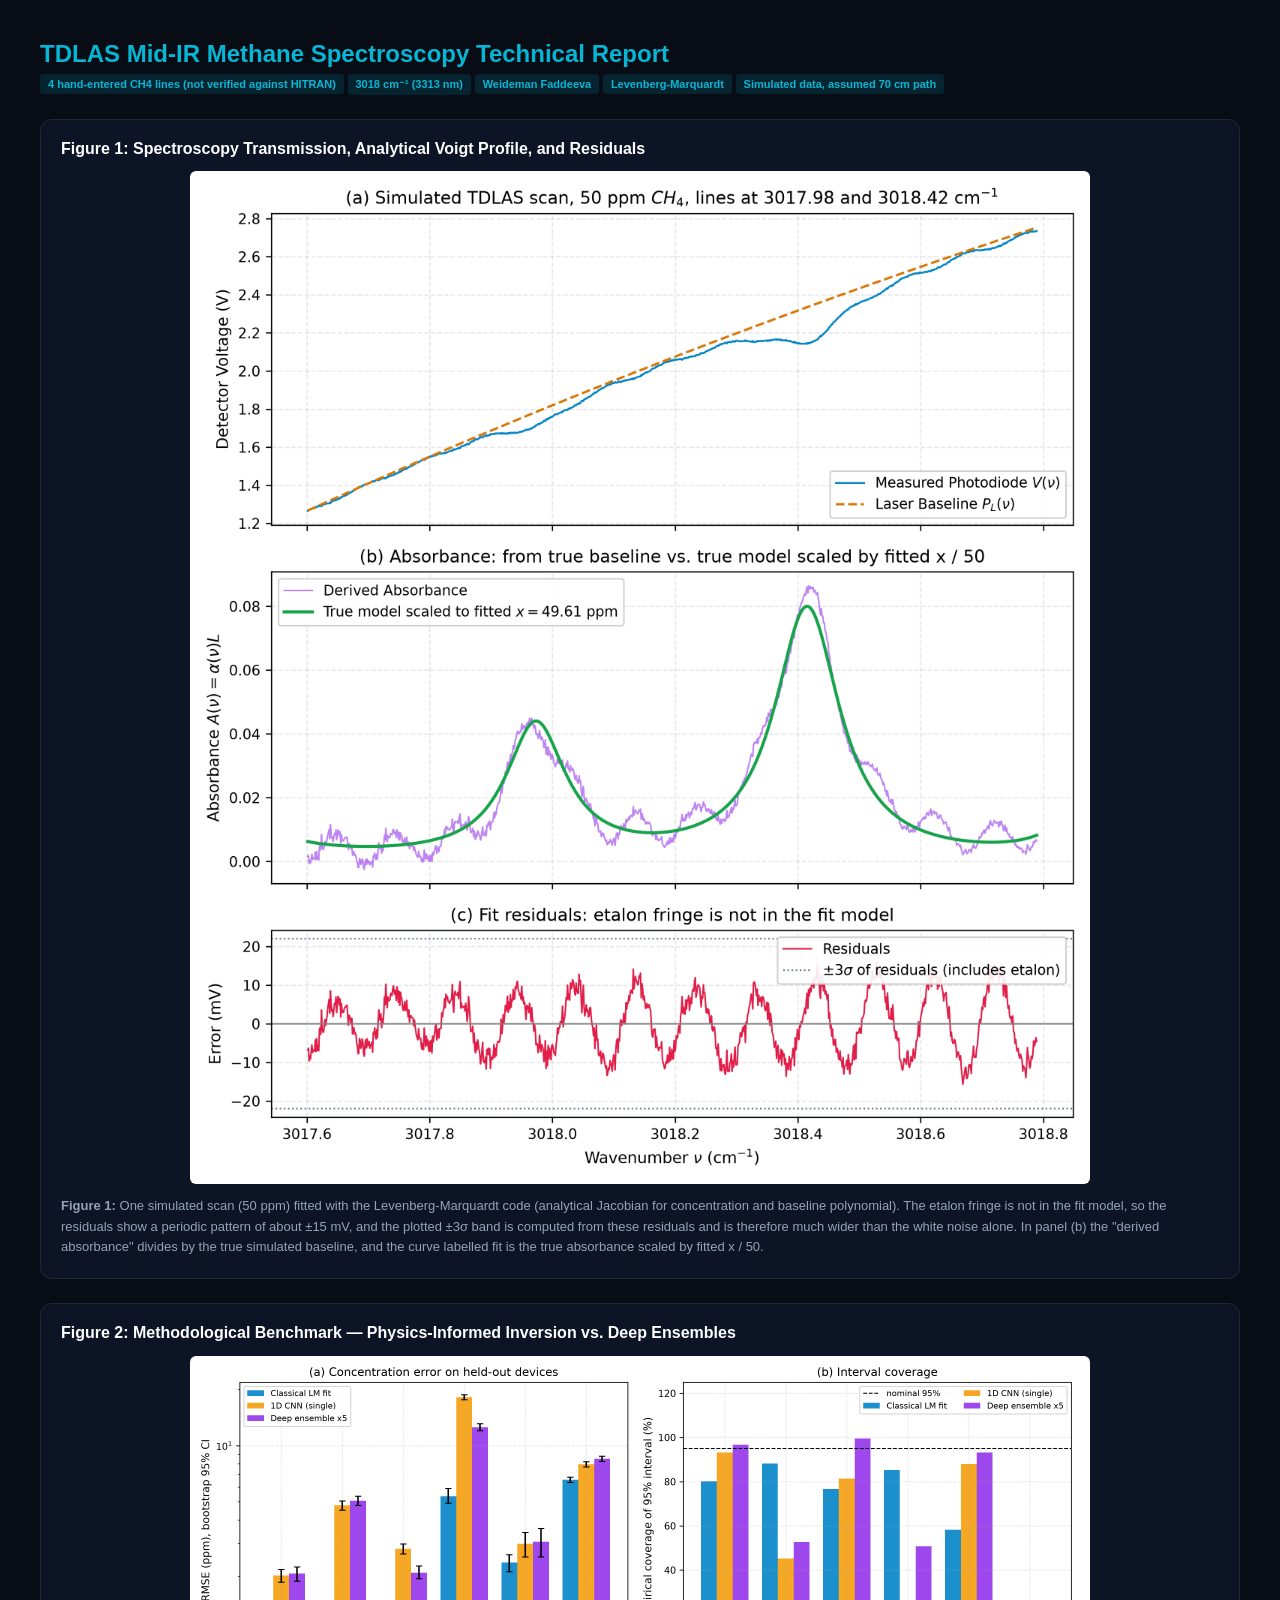
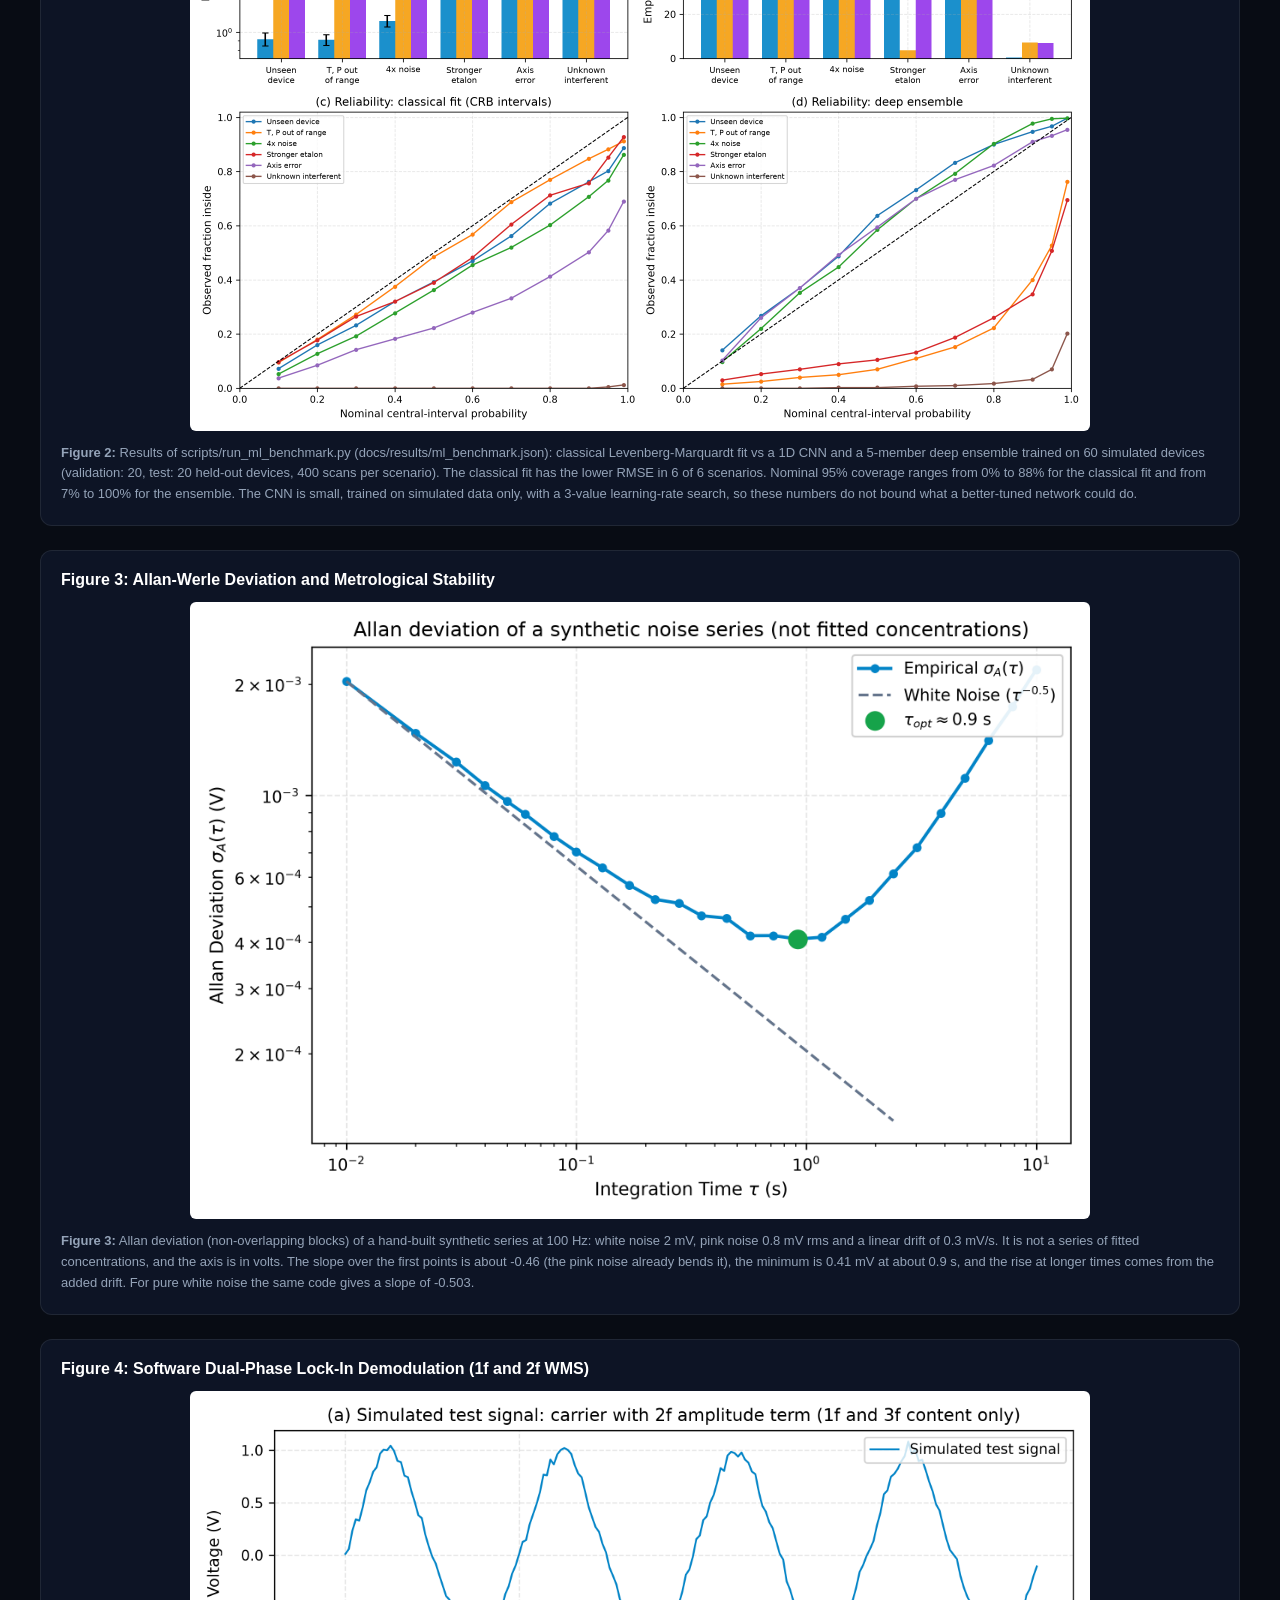
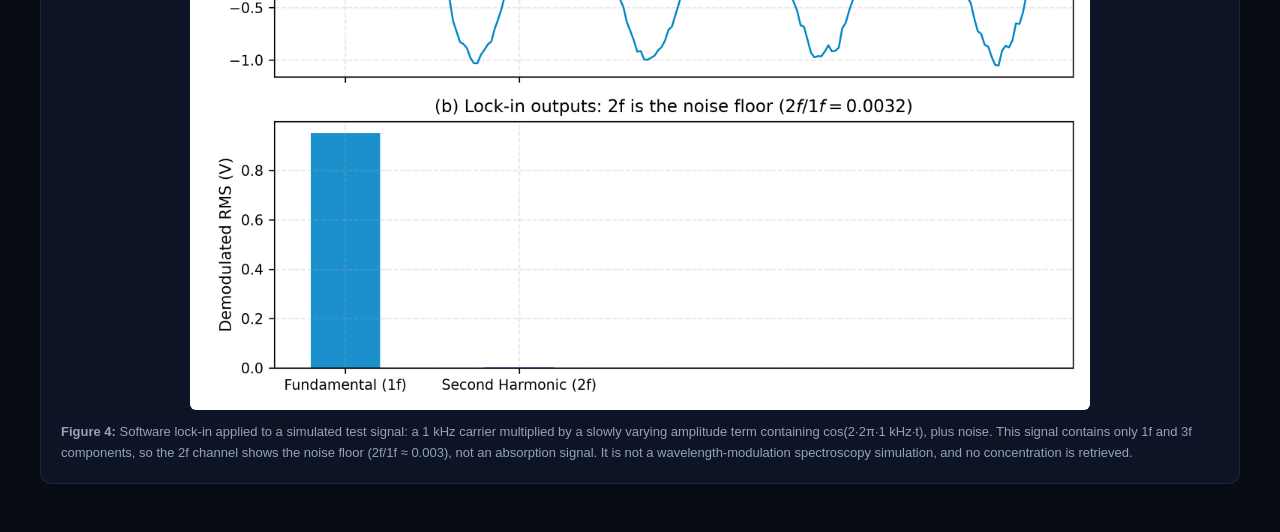
<file: docs/interactive_report.html>
<!DOCTYPE html>
<html lang="en">
<head>
  <meta charset="UTF-8">
  <title>TDLAS Methane Spectroscopy — Technical & Metrological Report</title>
  <style>
    body { font-family: -apple-system, BlinkMacSystemFont, "Segoe UI", Roboto, sans-serif; background: #080c14; color: #f1f5f9; margin: 0; padding: 24px; }
    .container { max-width: 1200px; margin: 0 auto; }
    h1 { font-size: 24px; color: #06b6d4; margin-bottom: 6px; }
    .meta { color: #94a3b8; font-size: 13px; margin-bottom: 24px; }
    .fig-card { background: rgba(15, 23, 42, 0.8); border: 1px solid rgba(255,255,255,0.08); border-radius: 12px; padding: 20px; margin-bottom: 24px; }
    .fig-card h2 { font-size: 16px; margin-top: 0; color: #fff; }
    .fig-card img { width: 100%; max-width: 900px; height: auto; display: block; margin: 12px auto; border-radius: 6px; }
    .caption { font-size: 13px; color: #94a3b8; line-height: 1.6; margin-top: 10px; }
    .badge { display: inline-block; padding: 4px 8px; border-radius: 4px; font-size: 11px; font-weight: bold; background: rgba(6,182,212,0.15); color: #06b6d4; }
  </style>
</head>
<body>
  <div class="container">
    <h1>TDLAS Mid-IR Methane Spectroscopy Technical Report</h1>
    <div class="meta">
      <span class="badge">4 hand-entered CH4 lines (not verified against HITRAN)</span>
      <span class="badge">3018 cm⁻¹ (3313 nm)</span>
      <span class="badge">Weideman Faddeeva</span>
      <span class="badge">Levenberg-Marquardt</span>
      <span class="badge">Simulated data, assumed 70 cm path</span>
    </div>

    <div class="fig-card">
      <h2>Figure 1: Spectroscopy Transmission, Analytical Voigt Profile, and Residuals</h2>
      <img src="figures/fig1_spectroscopy_voigt_fit.png" alt="Spectroscopy Voigt Fit">
      <div class="caption">
        <strong>Figure 1:</strong> One simulated scan (50 ppm) fitted with the Levenberg-Marquardt code (analytical Jacobian for concentration and baseline polynomial). The etalon fringe is not in the fit model, so the residuals show a periodic pattern of about ±15 mV, and the plotted ±3σ band is computed from these residuals and is therefore much wider than the white noise alone. In panel (b) the "derived absorbance" divides by the true simulated baseline, and the curve labelled fit is the true absorbance scaled by fitted x / 50.
      </div>
    </div>

    <div class="fig-card">
      <h2>Figure 2: Methodological Benchmark — Physics-Informed Inversion vs. Deep Ensembles</h2>
      <img src="figures/fig2_physics_vs_ml_comparison.png" alt="Physics vs ML Comparison">
      <div class="caption">
        <strong>Figure 2:</strong> Results of scripts/run_ml_benchmark.py (docs/results/ml_benchmark.json): classical Levenberg-Marquardt fit vs a 1D CNN and a 5-member deep ensemble trained on 60 simulated devices (validation: 20, test: 20 held-out devices, 400 scans per scenario). The classical fit has the lower RMSE in 6 of 6 scenarios. Nominal 95% coverage ranges from 0% to 88% for the classical fit and from 7% to 100% for the ensemble. The CNN is small, trained on simulated data only, with a 3-value learning-rate search, so these numbers do not bound what a better-tuned network could do.
      </div>
    </div>

    <div class="fig-card">
      <h2>Figure 3: Allan-Werle Deviation and Metrological Stability</h2>
      <img src="figures/fig3_allan_variance_stability.png" alt="Allan Variance Stability">
      <div class="caption">
        <strong>Figure 3:</strong> Allan deviation (non-overlapping blocks) of a hand-built synthetic series at 100 Hz: white noise 2 mV, pink noise 0.8 mV rms and a linear drift of 0.3 mV/s. It is not a series of fitted concentrations, and the axis is in volts. The slope over the first points is about -0.46 (the pink noise already bends it), the minimum is 0.41 mV at about 0.9 s, and the rise at longer times comes from the added drift. For pure white noise the same code gives a slope of -0.503.
      </div>
    </div>

    <div class="fig-card">
      <h2>Figure 4: Software Dual-Phase Lock-In Demodulation (1f and 2f WMS)</h2>
      <img src="figures/fig4_wms_lockin_harmonics.png" alt="WMS Lock-In Harmonics">
      <div class="caption">
        <strong>Figure 4:</strong> Software lock-in applied to a simulated test signal: a 1 kHz carrier multiplied by a slowly varying amplitude term containing cos(2·2π·1 kHz·t), plus noise. This signal contains only 1f and 3f components, so the 2f channel shows the noise floor (2f/1f ≈ 0.003), not an absorption signal. It is not a wavelength-modulation spectroscopy simulation, and no concentration is retrieved.
      </div>
    </div>
  </div>
</body>
</html>
</file>
